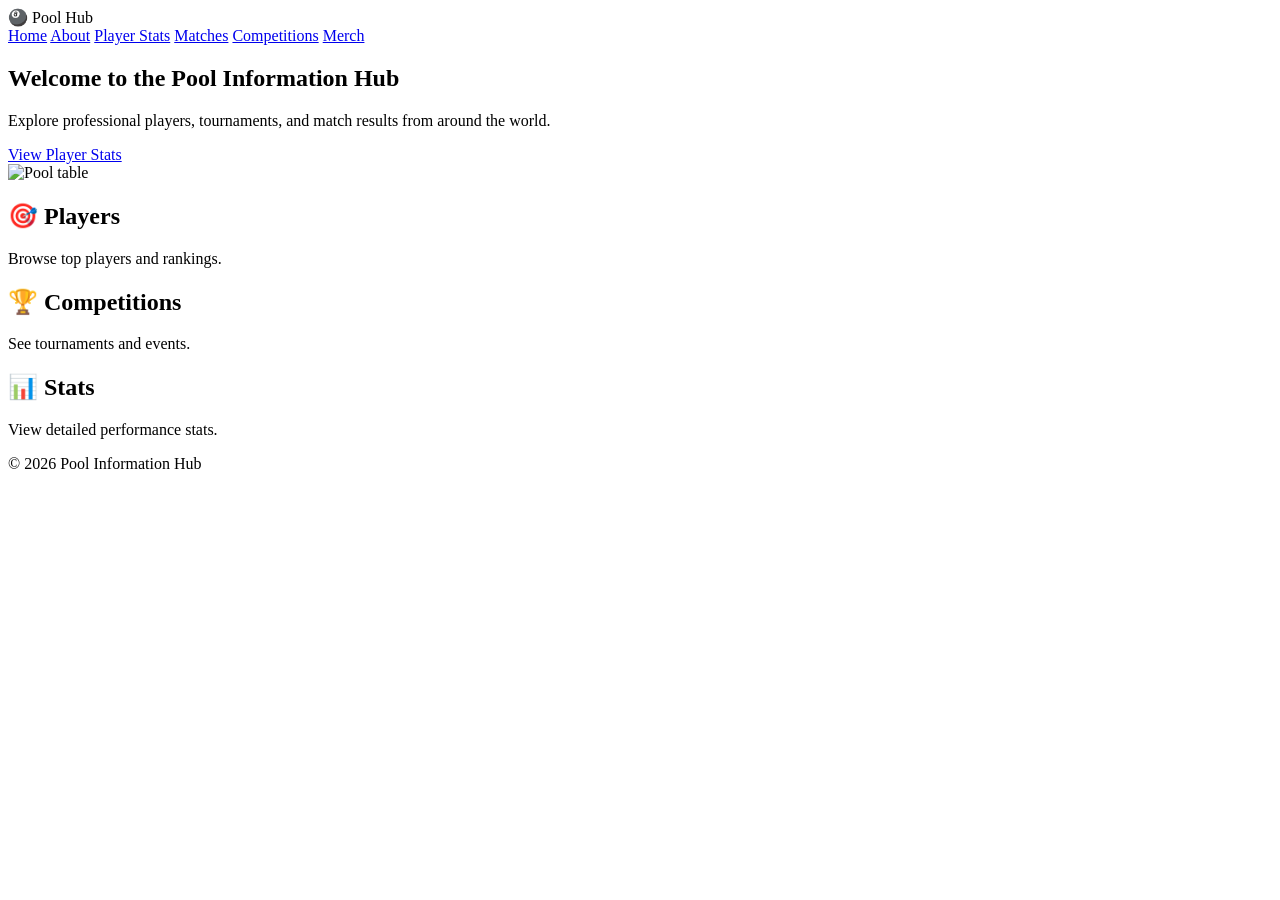
<file: src/main/resources/templates/index.html>
<!DOCTYPE html>
<html xmlns:th="http://www.thymeleaf.org">
<head>
    <title>Pool Information Hub</title>
    <link rel="stylesheet" th:href="@{/css/style.css}">
</head>

<body>

<!-- genai throgh chatGPT was used on this page to help design the HTML and CSS aspects of the website-->
<!-- NAVBAR (reuse on all pages) -->
<header class="site-header">
    <div class="container nav-container">
        <div class="logo">🎱 Pool Hub</div>

        <nav class="nav">
            <a href="/">Home</a>
            <a href="/about">About</a>
            <a href="/stats">Player Stats</a>
            <a href="/matches">Matches</a>
            <a href="/competitions">Competitions</a>
            <a href="/merchandise">Merch</a>
        </nav>
    </div>
</header>

<!-- MAIN CONTENT -->
<main class="container">

    <!-- HERO (optional, reusable) -->
    <section class="hero">
        <div class="hero-content">
            <h1>Welcome to the Pool Information Hub</h1>
            <p>
                Explore professional players, tournaments, and match results
                from around the world.
            </p>
            <a href="/stats" class="btn primary">View Player Stats</a>
        </div>

        <div class="hero-media">
            <img th:src="@{/image/pool.jpeg}" alt="Pool table">
        </div>
    </section>

    <!-- GRID SECTION (reusable anywhere) -->
    <section class="grid-3">

        <a th:href="@{/stats}" class="card-link">
            <div class="card">
                <h2>🎯 Players</h2>
                <p>Browse top players and rankings.</p>
            </div>
        </a>

        <a th:href="@{/competitions}" class="card-link">
            <div class="card">
                <h2>🏆 Competitions</h2>
                <p>See tournaments and events.</p>
            </div>
        </a>

        <a th:href="@{/Matches}" class="card-link">
            <div class="card">
                <h2>📊 Stats</h2>
                <p>View detailed performance stats.</p>
            </div>
        </a>

    </section>

</main>

<!-- FOOTER -->
<footer class="site-footer">
    <div class="container">
        <p>© 2026 Pool Information Hub</p>
    </div>
</footer>

</body>
</html>
</file>
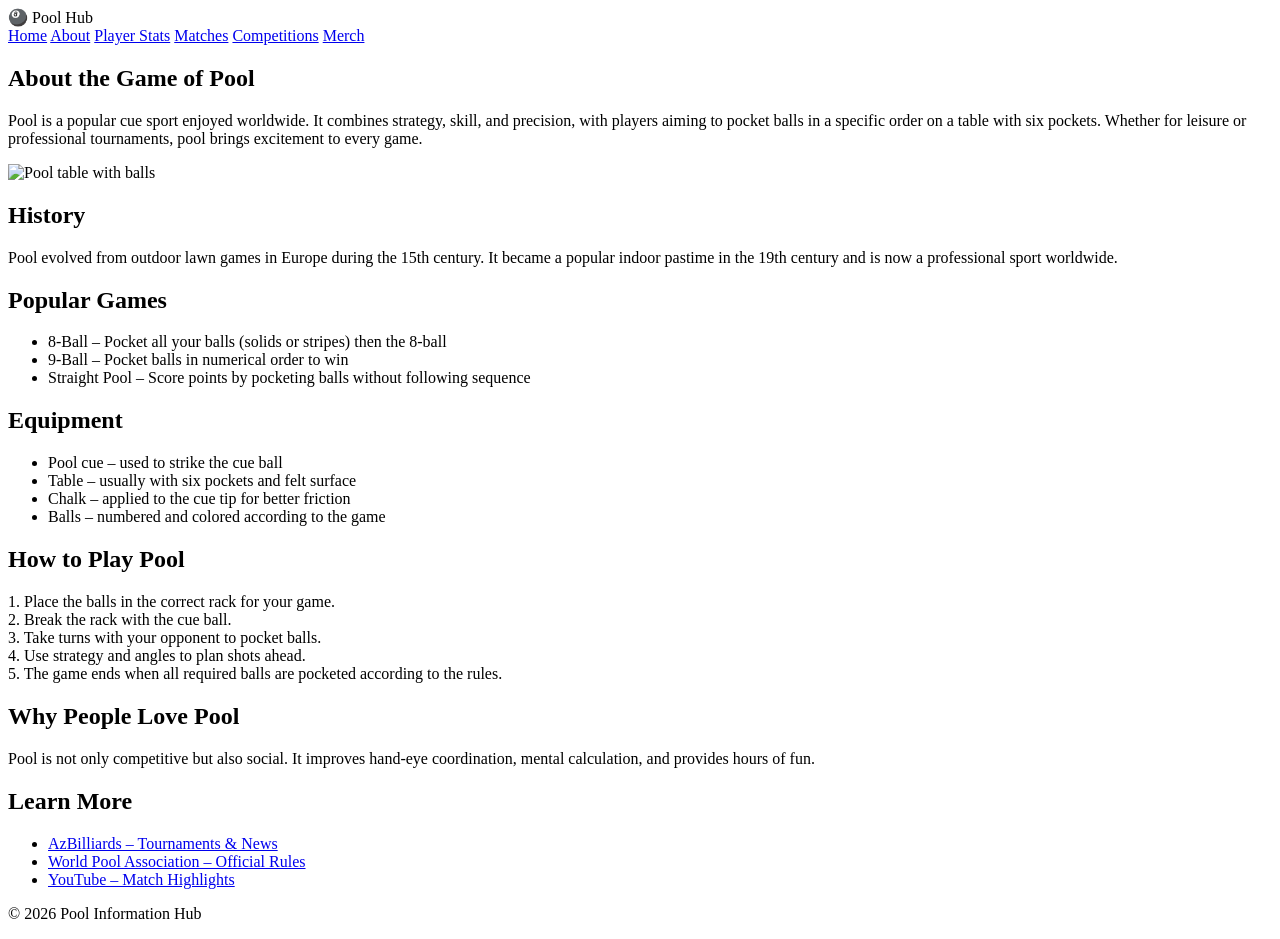
<file: src/main/resources/templates/about.html>
<!DOCTYPE html>
<html xmlns:th="http://www.thymeleaf.org">
<head>
    <meta charset="UTF-8">
    <title>About Pool</title>
    <link rel="stylesheet" th:href="@{/css/style.css}">
</head>

<body>

<!-- genai throgh chatGPT was used on this page to help design the HTML and CSS aspects of the website-->
<!-- NAVBAR -->
<header class="site-header">
    <div class="container nav-container">
        <div class="logo">🎱 Pool Hub</div>
        <nav class="nav">
            <a href="/">Home</a>
            <a href="/about">About</a>
            <a href="/stats">Player Stats</a>
            <a href="/matches">Matches</a>
            <a href="/competitions">Competitions</a>
            <a href="/merchandise">Merch</a>
        </nav>
    </div>
</header>

<!-- MAIN CONTENT -->
<main class="container">

    <!-- HERO SECTION -->
    <section class="hero">
        <div class="hero-content">
            <h1>About the Game of Pool</h1>
            <p>
                Pool is a popular cue sport enjoyed worldwide. It combines strategy, skill, and precision,
                with players aiming to pocket balls in a specific order on a table with six pockets.
                Whether for leisure or professional tournaments, pool brings excitement to every game.
            </p>
        </div>
        <div class="hero-media">
            <img th:src="@{/image/pool_table.jpeg}" alt="Pool table with balls">
        </div>
    </section>

    <!-- GRID OF POOL INFO CARDS -->
    <section class="grid-3">

        <div class="card">
            <h2>History</h2>
            <p>
                Pool evolved from outdoor lawn games in Europe during the 15th century.
                It became a popular indoor pastime in the 19th century and is now a professional sport worldwide.
            </p>
        </div>

        <div class="card">
            <h2>Popular Games</h2>
            <ul>
                <li>8-Ball – Pocket all your balls (solids or stripes) then the 8-ball</li>
                <li>9-Ball – Pocket balls in numerical order to win</li>
                <li>Straight Pool – Score points by pocketing balls without following sequence</li>
            </ul>
        </div>

        <div class="card">
            <h2>Equipment</h2>
            <ul>
                <li>Pool cue – used to strike the cue ball</li>
                <li>Table – usually with six pockets and felt surface</li>
                <li>Chalk – applied to the cue tip for better friction</li>
                <li>Balls – numbered and colored according to the game</li>
            </ul>
        </div>

        <div class="card">
            <h2>How to Play Pool</h2>
            <p>
                1. Place the balls in the correct rack for your game.<br>
                2. Break the rack with the cue ball.<br>
                3. Take turns with your opponent to pocket balls.<br>
                4. Use strategy and angles to plan shots ahead.<br>
                5. The game ends when all required balls are pocketed according to the rules.
            </p>
        </div>

        <div class="card">
            <h2>Why People Love Pool</h2>
            <p>
                Pool is not only competitive but also social.
                It improves hand-eye coordination, mental calculation, and provides hours of fun.
            </p>
        </div>

        <div class="card">
            <h2>Learn More</h2>
            <ul>
                <li><a href="https://www.azbilliards.com/" target="_blank">AzBilliards – Tournaments & News</a></li>
                <li><a href="https://www.worldpoolassociation.com/" target="_blank">World Pool Association – Official Rules</a></li>
                <li><a href="https://www.youtube.com/@PoolCompetitionHighlights" target="_blank">YouTube – Match Highlights</a></li>
            </ul>
        </div>

    </section>

</main>

<!-- FOOTER -->
<footer class="site-footer">
    <div class="container">
        <p>© 2026 Pool Information Hub</p>
    </div>
</footer>

</body>
</html>
</file>
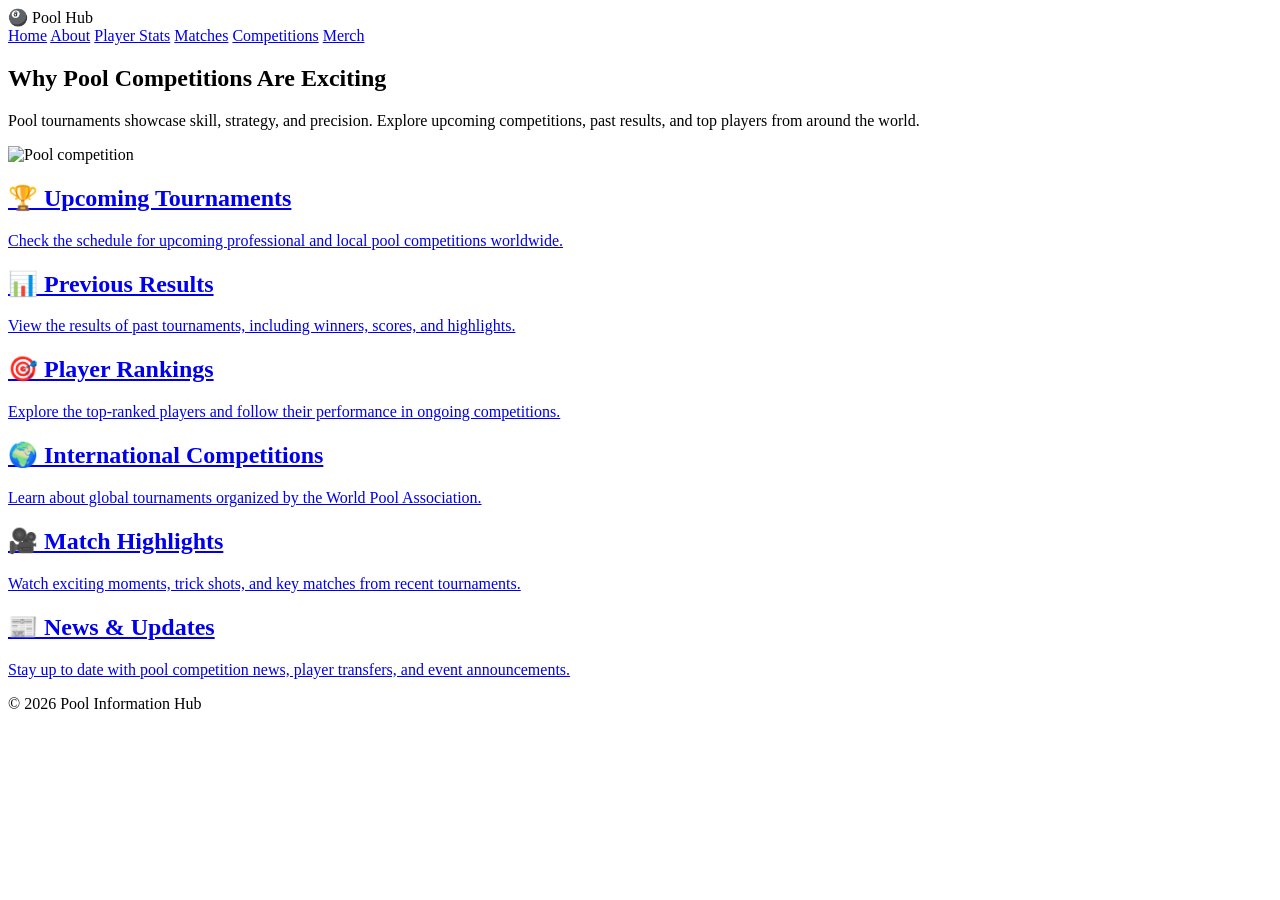
<file: src/main/resources/templates/competitions.html>
<!DOCTYPE html>
<html xmlns:th="http://www.thymeleaf.org">
<head>
    <meta charset="UTF-8">
    <title>Pool Competitions</title>
    <link rel="stylesheet" th:href="@{/css/style.css}">
</head>

<body>

<!-- genai throgh chatGPT was used on this page to help design the HTML and CSS aspects of the website-->
<!-- NAVBAR -->
<header class="site-header">
    <div class="container nav-container">
        <div class="logo">🎱 Pool Hub</div>

        <nav class="nav">
            <a href="/">Home</a>
            <a href="/about">About</a>
            <a href="/stats">Player Stats</a>
            <a href="/matches">Matches</a>
            <a href="/competitions">Competitions</a>
            <a href="/merchandise">Merch</a>
        </nav>
    </div>
</header>

<!-- MAIN CONTENT -->
<main class="container">

    <!-- HERO -->
    <section class="hero">
        <div class="hero-content">
            <h1>Why Pool Competitions Are Exciting</h1>
            <p>Pool tournaments showcase skill, strategy, and precision. Explore upcoming competitions, past results, and top players from around the world.</p>
        </div>
        <div class="hero-media">
            <img th:src="@{/image/competition.jpeg}" alt="Pool competition">
        </div>
    </section>

    <!-- GRID OF COOL FACTS & LINKS -->
    <section class="grid-3">

        <a href="https://www.azbilliards.com/tours_and_events/" target="_blank" class="card-link">
            <div class="card">
                <h2>🏆 Upcoming Tournaments</h2>
                <p>Check the schedule for upcoming professional and local pool competitions worldwide.</p>
            </div>
        </a>

        <a href="https://www.azbilliards.com/results/" target="_blank" class="card-link">
            <div class="card">
                <h2>📊 Previous Results</h2>
                <p>View the results of past tournaments, including winners, scores, and highlights.</p>
            </div>
        </a>

        <a href="https://www.matchroompool.com/" target="_blank" class="card-link">
            <div class="card">
                <h2>🎯 Player Rankings</h2>
                <p>Explore the top-ranked players and follow their performance in ongoing competitions.</p>
            </div>
        </a>

        <a href="https://www.wpapool.com/" target="_blank" class="card-link">
            <div class="card">
                <h2>🌍 International Competitions</h2>
                <p>Learn about global tournaments organized by the World Pool Association.</p>
            </div>
        </a>

        <a href="https://www.youtube.com/watch?v=popPbFKVbfo" target="_blank" class="card-link">
            <div class="card">
                <h2>🎥 Match Highlights</h2>
                <p>Watch exciting moments, trick shots, and key matches from recent tournaments.</p>
            </div>
        </a>

        <a href="https://www.poolnews.com/" target="_blank" class="card-link">
            <div class="card">
                <h2>📰 News & Updates</h2>
                <p>Stay up to date with pool competition news, player transfers, and event announcements.</p>
            </div>
        </a>

    </section>

</main>

<!-- FOOTER -->
<footer class="site-footer">
    <div class="container">
        <p>© 2026 Pool Information Hub</p>
    </div>
</footer>

</body>
</html>
</file>
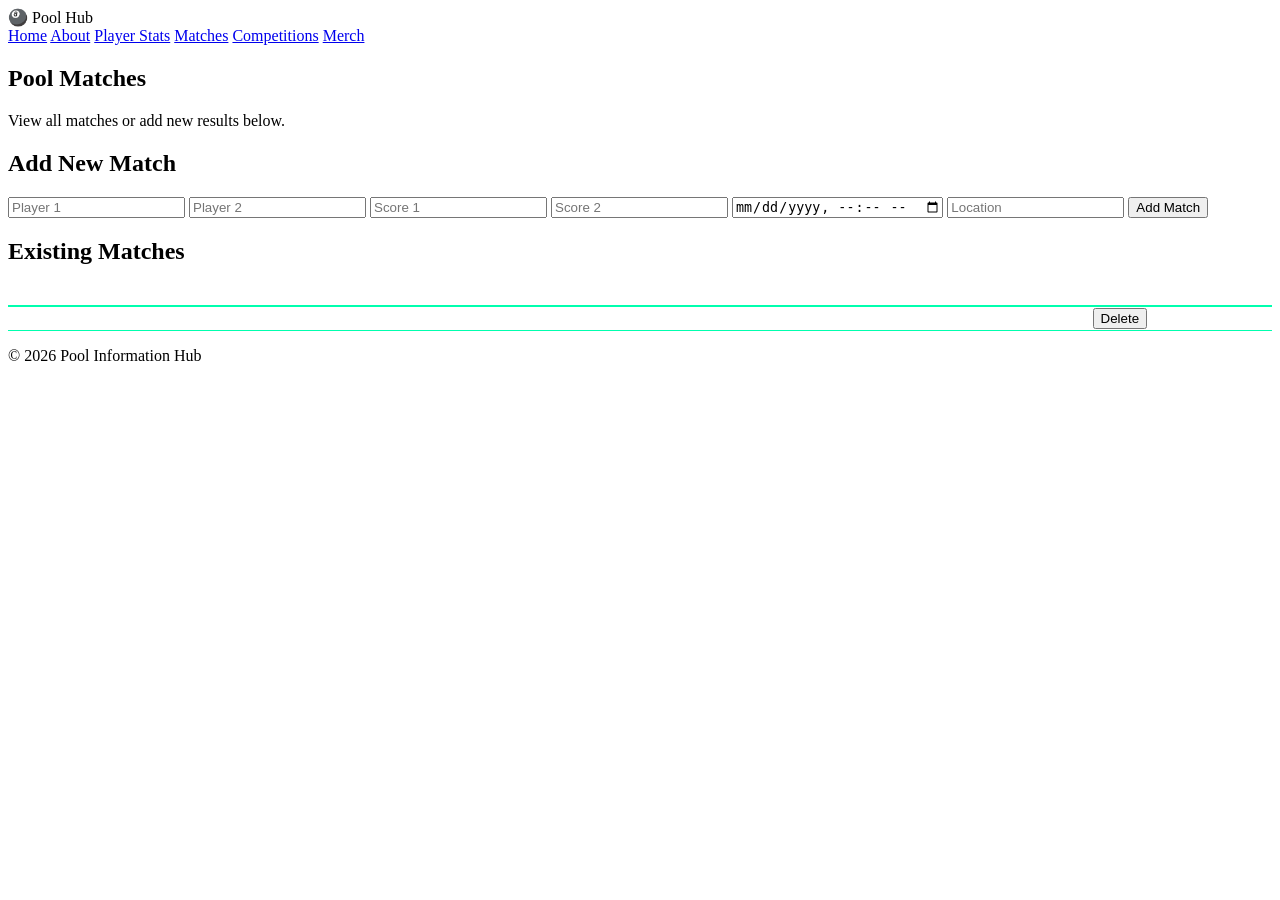
<file: src/main/resources/templates/matches.html>
<!DOCTYPE html>
<html xmlns:th="http://www.thymeleaf.org">
<head>
    <meta charset="UTF-8">
    <title>Pool Matches</title>
    <link rel="stylesheet" th:href="@{/css/style.css}">
</head>

<body>

<!-- genai throgh chatGPT was used on this page to help design the HTML and CSS aspects of the website-->
<!-- NAVBAR -->
<header class="site-header">
    <div class="container nav-container">
        <div class="logo">🎱 Pool Hub</div>

        <nav class="nav">
            <a href="/">Home</a>
            <a href="/about">About</a>
            <a href="/stats">Player Stats</a>
            <a href="/matches">Matches</a>
            <a href="/competitions">Competitions</a>
            <a href="/merchandise">Merch</a>
        </nav>
    </div>
</header>

<!-- MAIN CONTENT -->
<main class="container">

    <!-- HERO -->
    <section class="hero">
        <div class="hero-content">
            <h1>Pool Matches</h1>
            <p>View all matches or add new results below.</p>
        </div>
    </section>

    <!-- ADD NEW MATCH FORM -->
    <section class="card">
        <h2>Add New Match</h2>
        <form th:action="@{/matches/add}" th:object="${newMatch}" method="post">
            <input type="text" th:field="*{player1}" placeholder="Player 1" required>
            <input type="text" th:field="*{player2}" placeholder="Player 2" required>
            <input type="number" th:field="*{scorePlayer1}" placeholder="Score 1" required>
            <input type="number" th:field="*{scorePlayer2}" placeholder="Score 2" required>
            <input type="datetime-local" th:field="*{matchTime}" placeholder="Match Time">
            <input type="text" th:field="*{location}" placeholder="Location">
            <button type="submit" class="btn primary">Add Match</button>
        </form>
    </section>

    <!-- EXISTING MATCHES TABLE -->
    <section class="card" style="margin-top: 20px;">
        <h2>Existing Matches</h2>
        <table style="width: 100%; border-collapse: collapse; color: white;">
            <thead>
            <tr style="border-bottom: 2px solid #00ffae;">
                <th>ID</th>
                <th>Player 1</th>
                <th>Player 2</th>
                <th>Score 1</th>
                <th>Score 2</th>
                <th>Time</th>
                <th>Location</th>
                <th>Action</th>
            </tr>
            </thead>
            <tbody>
            <tr th:each="match : ${matches}" style="border-bottom: 1px solid #00ffae;">
                <td th:text="${match.id}"></td>
                <td th:text="${match.player1}"></td>
                <td th:text="${match.player2}"></td>
                <td th:text="${match.scorePlayer1}"></td>
                <td th:text="${match.scorePlayer2}"></td>
                <td th:text="${#temporals.format(match.matchTime, 'yyyy-MM-dd HH:mm')}"></td>
                <td th:text="${match.location}"></td>
                <td>
                    <form th:action="@{/matches/delete/{id}(id=${match.id})}" method="post">
                        <button type="submit" class="btn primary">Delete</button>
                    </form>
                </td>
            </tr>
            </tbody>
        </table>
    </section>

</main>

<!-- FOOTER -->
<footer class="site-footer">
    <div class="container">
        <p>© 2026 Pool Information Hub</p>
    </div>
</footer>

</body>
</html>
</file>
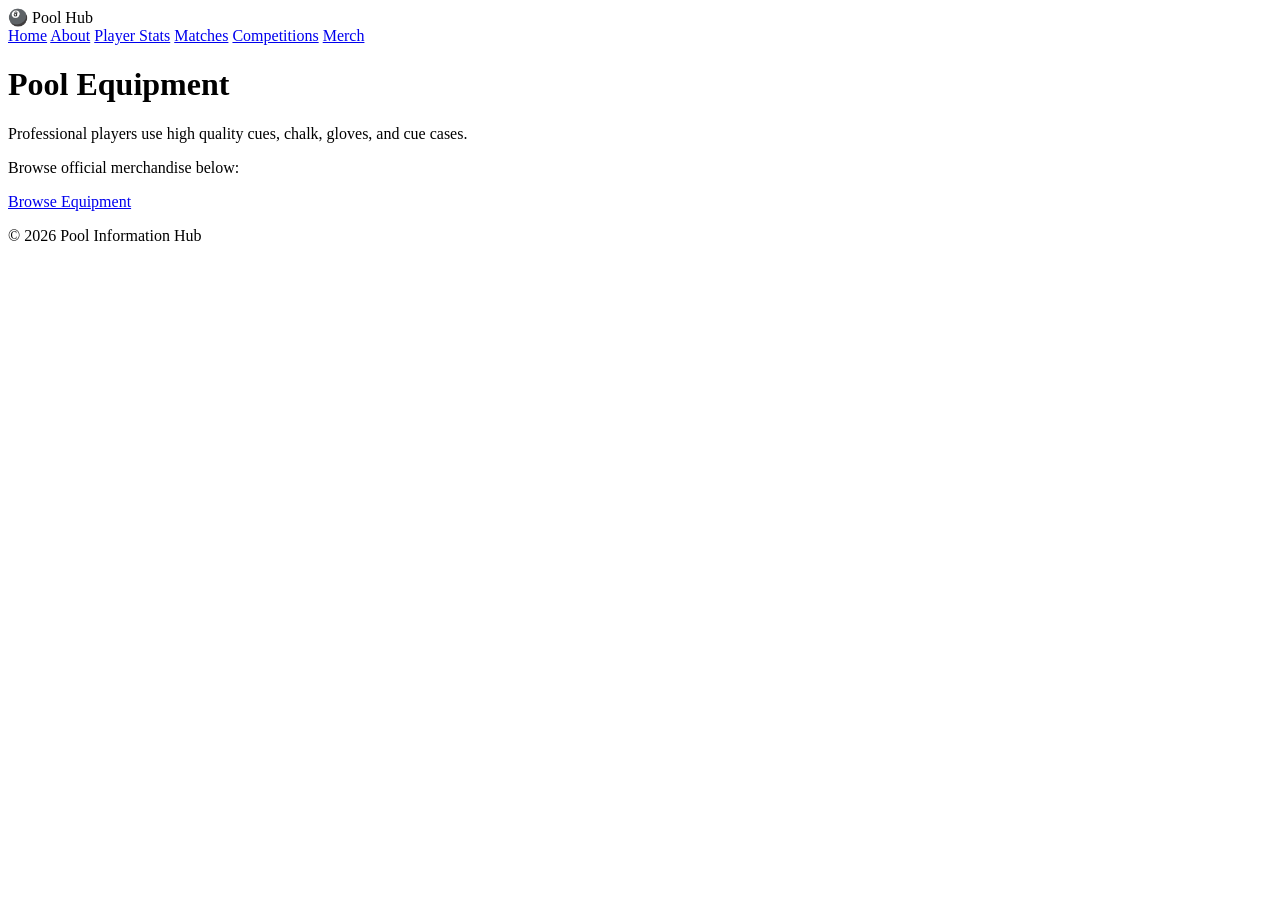
<file: src/main/resources/templates/merchandise.html>
<!DOCTYPE html>
<html xmlns:th="http://www.thymeleaf.org">
<head>
    <title>Merchandise</title>
    <link rel="stylesheet" th:href="@{/css/style.css}">
</head>

<body>

<!-- genai throgh chatGPT was used on this page to help design the HTML and CSS aspects of the website-->
<header class="site-header">
    <div class="container nav-container">
        <div class="logo">🎱 Pool Hub</div>
        <nav class="nav">
            <a href="/">Home</a>
            <a href="/about">About</a>
            <a href="/stats">Player Stats</a>
            <a href="/matches">Matches</a>
            <a href="/competitions">Competitions</a>
            <a href="/merchandise">Merch</a>
        </nav>
    </div>
</header>

<main class="container">

    <h1>Pool Equipment</h1>

    <div class="card">
        <p>
            Professional players use high quality cues, chalk,
            gloves, and cue cases.
        </p>

        <p>
            Browse official merchandise below:
        </p>

        <a href="https://seyberts.com" target="_blank" class="btn primary">
            Browse Equipment
        </a>
    </div>

</main>

<footer class="site-footer">
    <div class="container">
        <p>© 2026 Pool Information Hub</p>
    </div>
</footer>

</body>
</html>
</file>
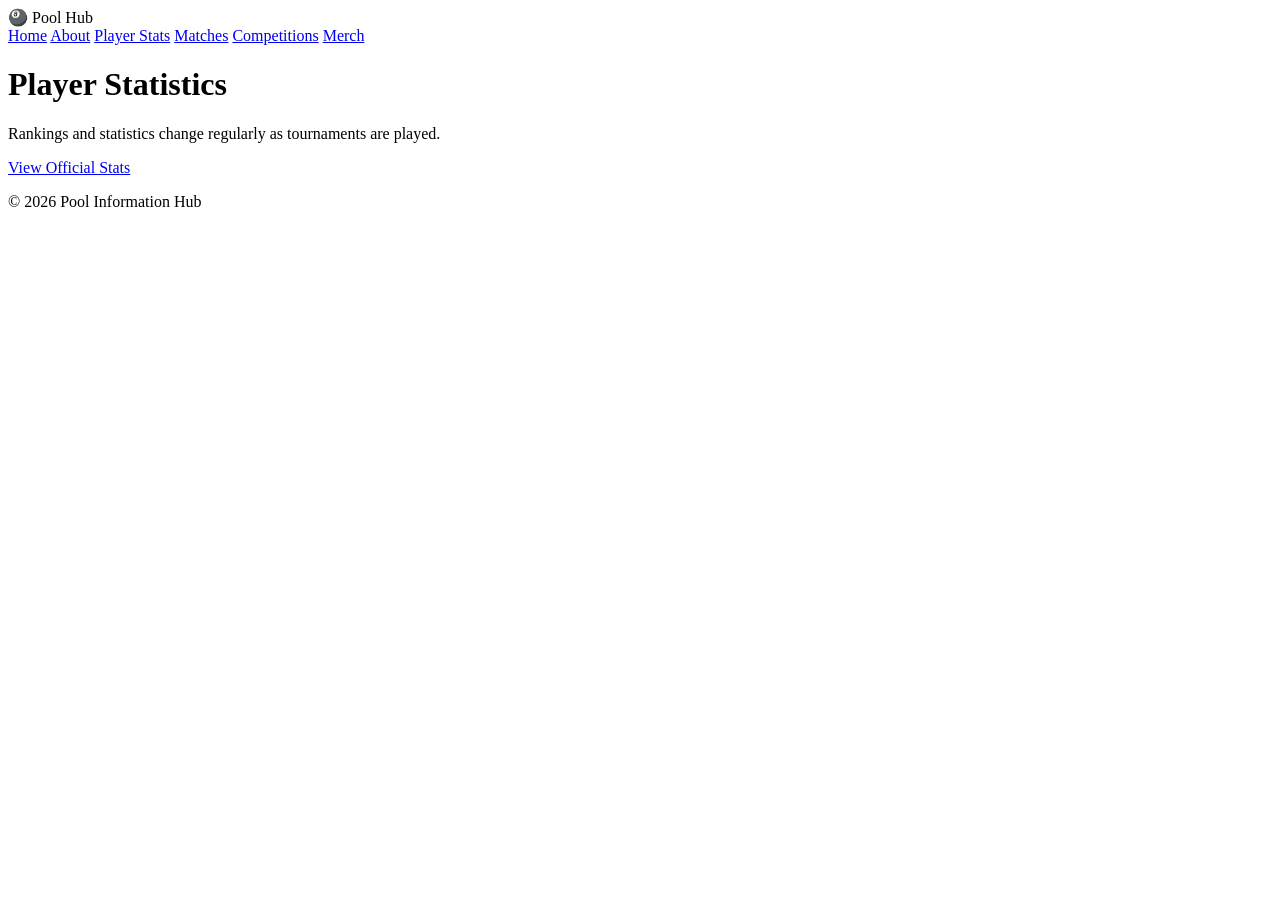
<file: src/main/resources/templates/stats.html>
<!DOCTYPE html>
<html xmlns:th="http://www.thymeleaf.org">
<head>
    <title>Player Stats</title>
    <link rel="stylesheet" th:href="@{/css/style.css}">
</head>

<body>

<!-- genai throgh chatGPT was used on this page to help design the HTML and CSS aspects of the website-->
<header class="site-header">
    <div class="container nav-container">
        <div class="logo">🎱 Pool Hub</div>
        <nav class="nav">
            <a href="/">Home</a>
            <a href="/about">About</a>
            <a href="/stats">Player Stats</a>
            <a href="/matches">Matches</a>
            <a href="/competitions">Competitions</a>
            <a href="/merchandise">Merch</a>
        </nav>
    </div>
</header>

<main class="container">

    <h1>Player Statistics</h1>

    <div class="card">
        <p>
            Rankings and statistics change regularly as tournaments are played.
        </p>

        <a href="https://matchroompool.com" target="_blank" class="btn primary">
            View Official Stats
        </a>
    </div>

</main>

<footer class="site-footer">
    <div class="container">
        <p>© 2026 Pool Information Hub</p>
    </div>
</footer>

</body>
</html>
</file>
